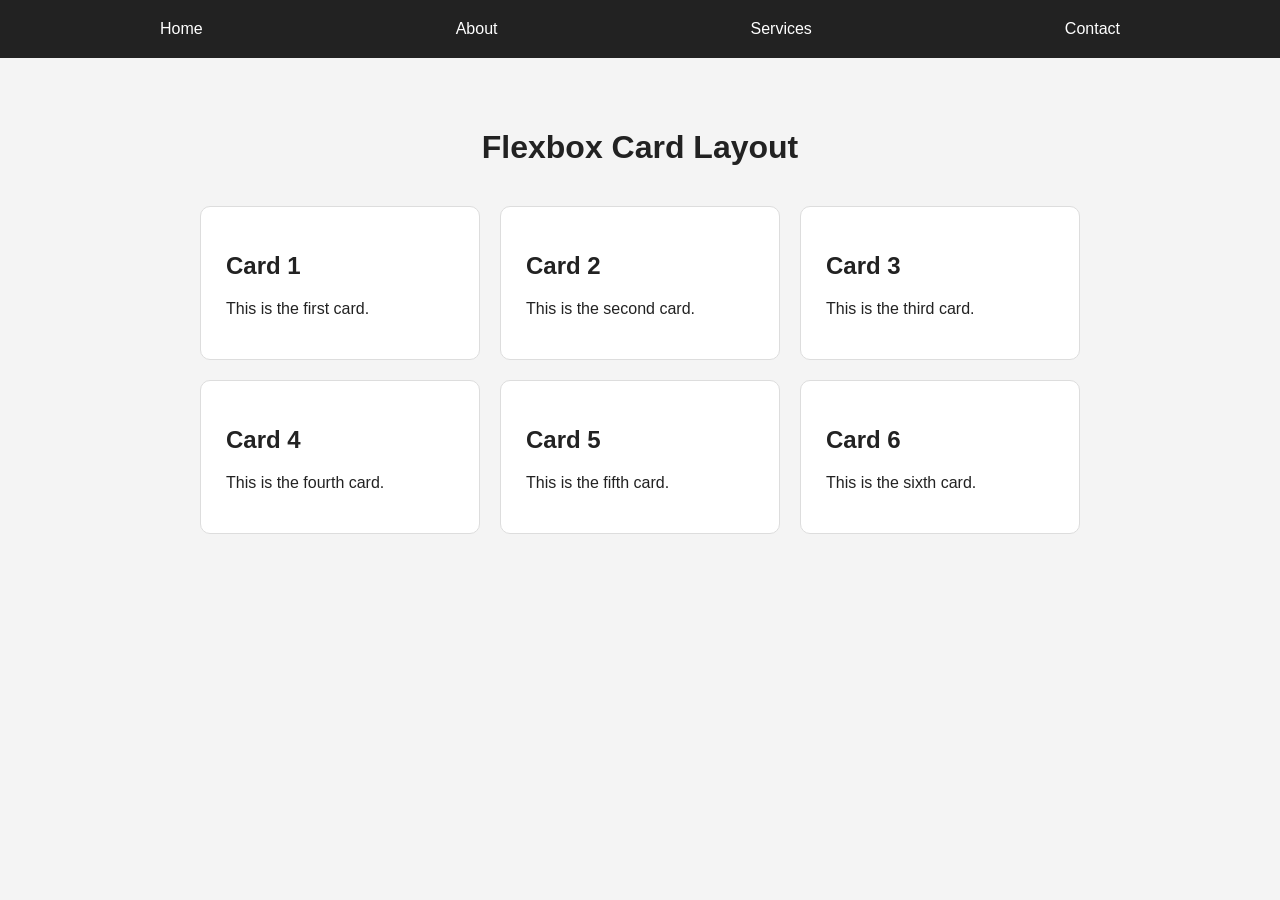
<file: ex00/index.html>
<!DOCTYPE html>
<html lang="en">
<head>
    <meta charset="UTF-8">
    <meta name="viewport" content="width=device-width, initial-scale=1.0">
    <title>Flexbox Layout</title>
    <link rel="stylesheet" href="style.css">
</head>
<body>

    <nav>
        <div class="nav-container">
            <a href="#">Home</a>
            <a href="#">About</a>
            <a href="#">Services</a>
            <a href="#">Contact</a>
        </div>
    </nav>

    <main>
        <h1>Flexbox Card Layout</h1>

        <div class="card-container">
            <div class="card">
                <h2>Card 1</h2>
                <p>This is the first card.</p>
            </div>

            <div class="card">
                <h2>Card 2</h2>
                <p>This is the second card.</p>
            </div>

            <div class="card">
                <h2>Card 3</h2>
                <p>This is the third card.</p>
            </div>

            <div class="card">
                <h2>Card 4</h2>
                <p>This is the fourth card.</p>
            </div>

            <div class="card">
                <h2>Card 5</h2>
                <p>This is the fifth card.</p>
            </div>

            <div class="card">
                <h2>Card 6</h2>
                <p>This is the sixth card.</p>
            </div>
        </div>
    </main>

</body>
</html>
</file>
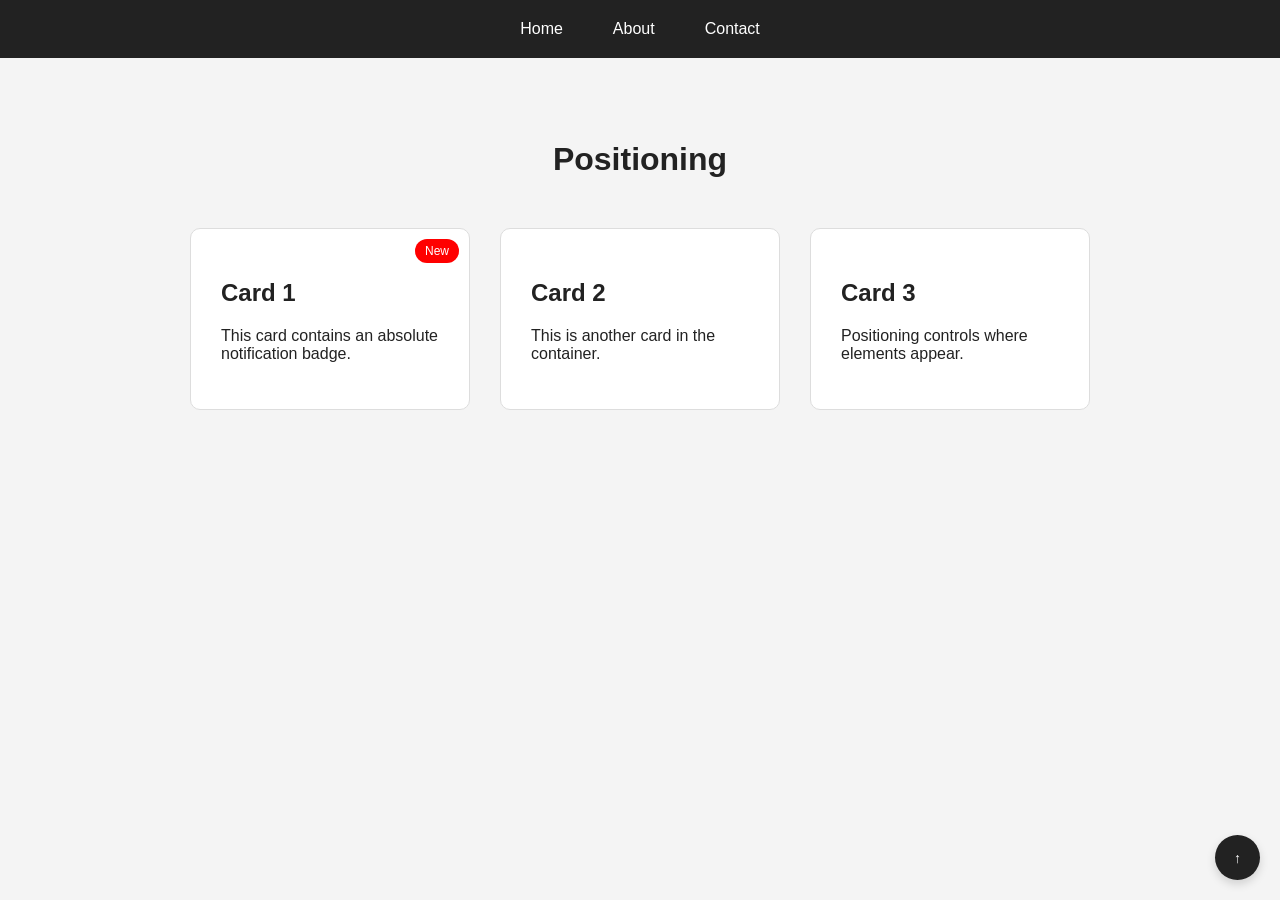
<file: ex01/index.html>
<!DOCTYPE html>
<html lang="en">
<head>
    <meta charset="UTF-8">
    <meta name="viewport" content="width=device-width, initial-scale=1.0">
    <title>Positioning</title>
    <link rel="stylesheet" href="style.css">
</head>
<body>

    <nav>
        <div class="nav-container">
            <a href="#">Home</a>
            <a href="#">About</a>
            <a href="#">Contact</a>
        </div>
    </nav>

    <main>
        <h1>Positioning</h1>

        <div class="card-container">

            <div class="card">
                <span class="badge">New</span>
                <h2>Card 1</h2>
                <p>
                    This card contains an absolute notification badge.
                </p>
            </div>

            <div class="card">
                <h2>Card 2</h2>
                <p>
                    This is another card in the container.
                </p>
            </div>

            <div class="card">
                <h2>Card 3</h2>
                <p>
                    Positioning controls where elements appear.
                </p>
            </div>

        </div>
    </main>

    <a href="#" class="back-to-top">↑</a>

</body>
</html>
</file>
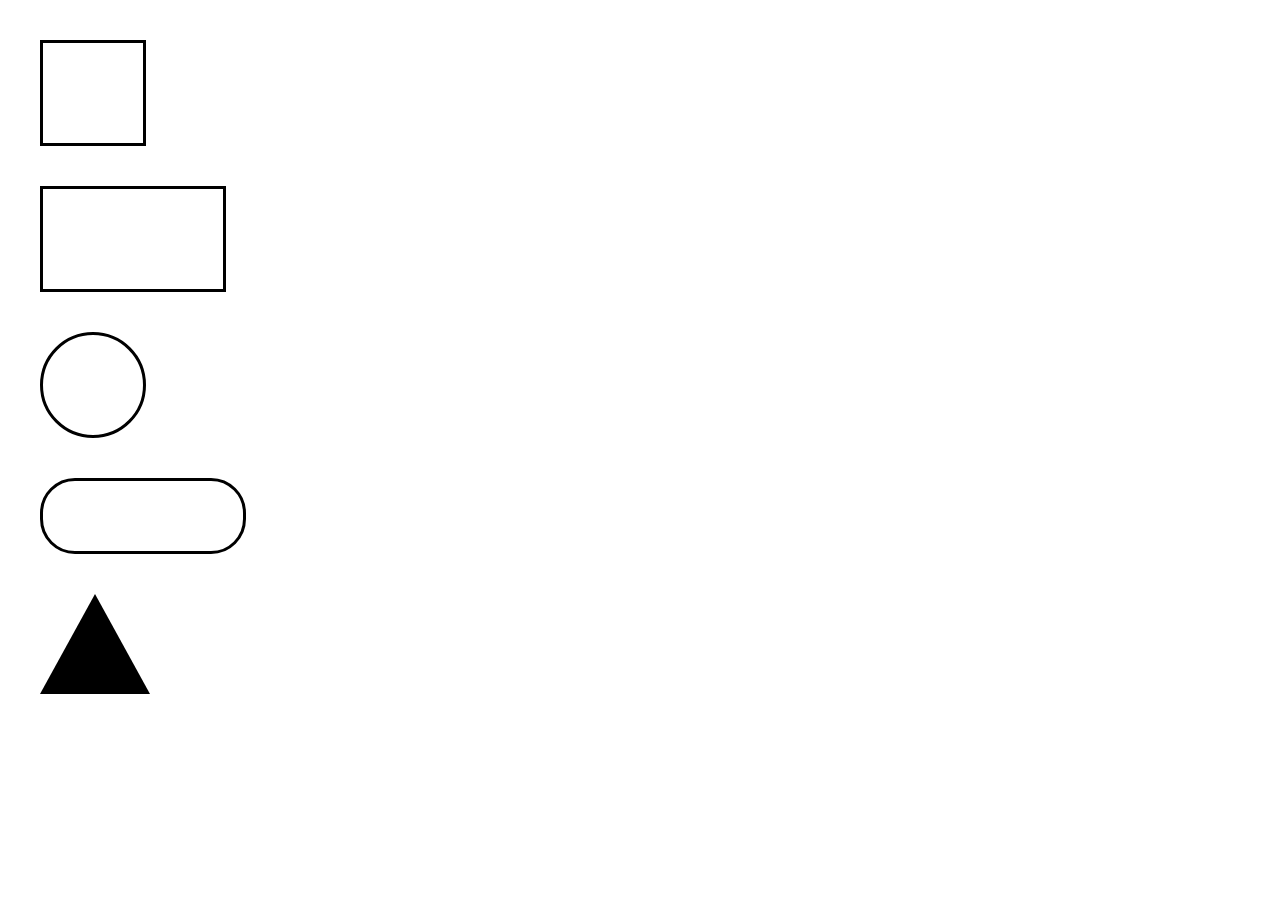
<file: ex02/index.html>
<!DOCTYPE html>
<html lang="en">
<head>
    <meta charset="UTF-8">
    <title>CSS Shapes</title>
    <link rel="stylesheet" href="style.css">
</head>
<body>

    <div class="square"></div>
    <div class="rectangle"></div>
    <div class="circle"></div>
    <div class="pill"></div>
    <div class="triangle"></div>

</body>
</html>
</file>
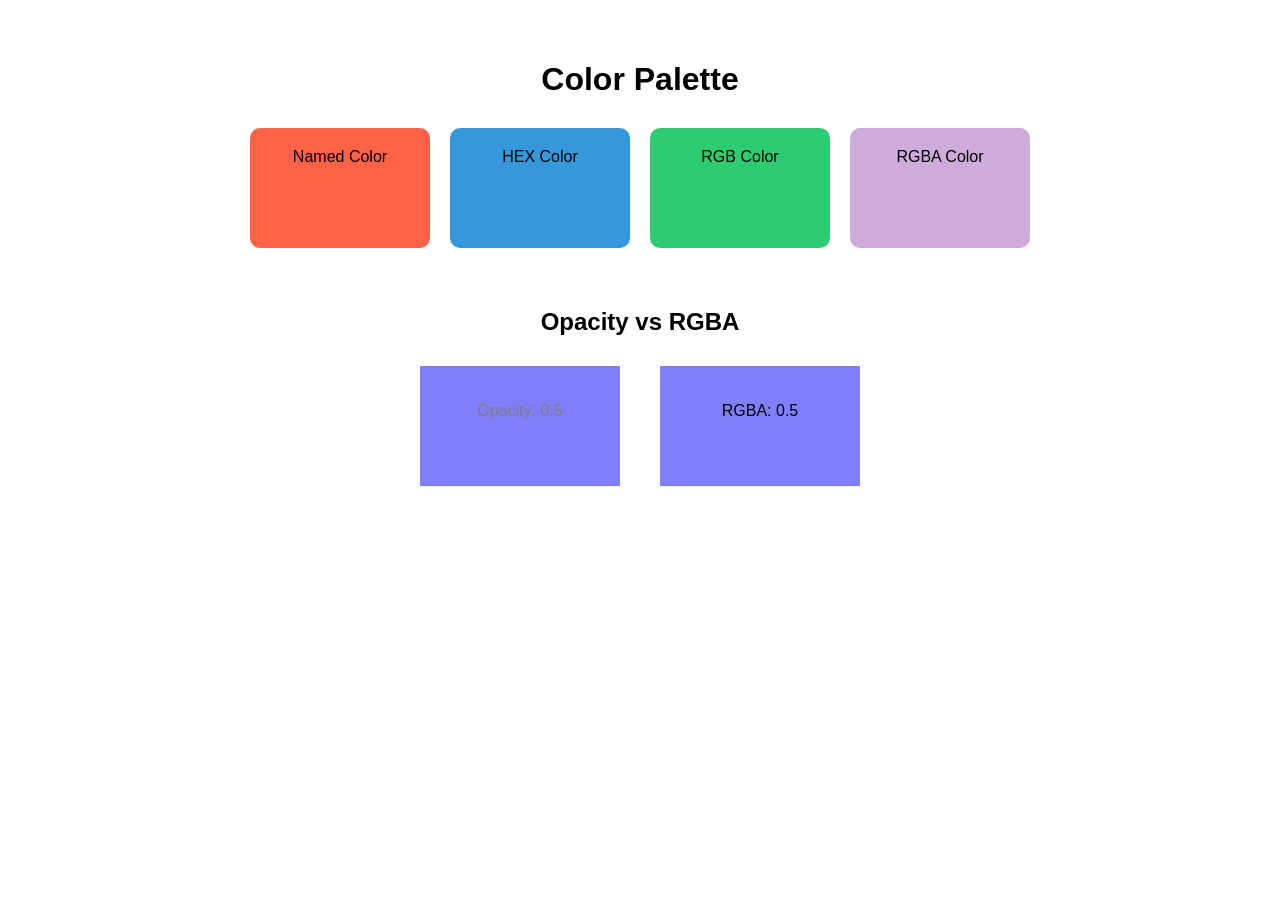
<file: ex03/index.html>
<!DOCTYPE html>
<html lang="en">
<head>
    <meta charset="UTF-8">
    <meta name="viewport" content="width=device-width, initial-scale=1.0">
    <title>Colors & Opacity</title>
    <link rel="stylesheet" href="style.css">
</head>
<body>

    <h1>Color Palette</h1>

    <div class="palette">
        <div class="swatch named">
            Named Color
        </div>

        <div class="swatch hex">
            HEX Color
        </div>

        <div class="swatch rgb">
            RGB Color
        </div>

        <div class="swatch rgba">
            RGBA Color
        </div>
    </div>

    <h2>Opacity vs RGBA</h2>

    <div class="comparison">

        <div class="opacity-box">
            <p>Opacity: 0.5</p>
        </div>

        <div class="rgba-box">
            <p>RGBA: 0.5</p>
        </div>

    </div>

</body>
</html>
</file>
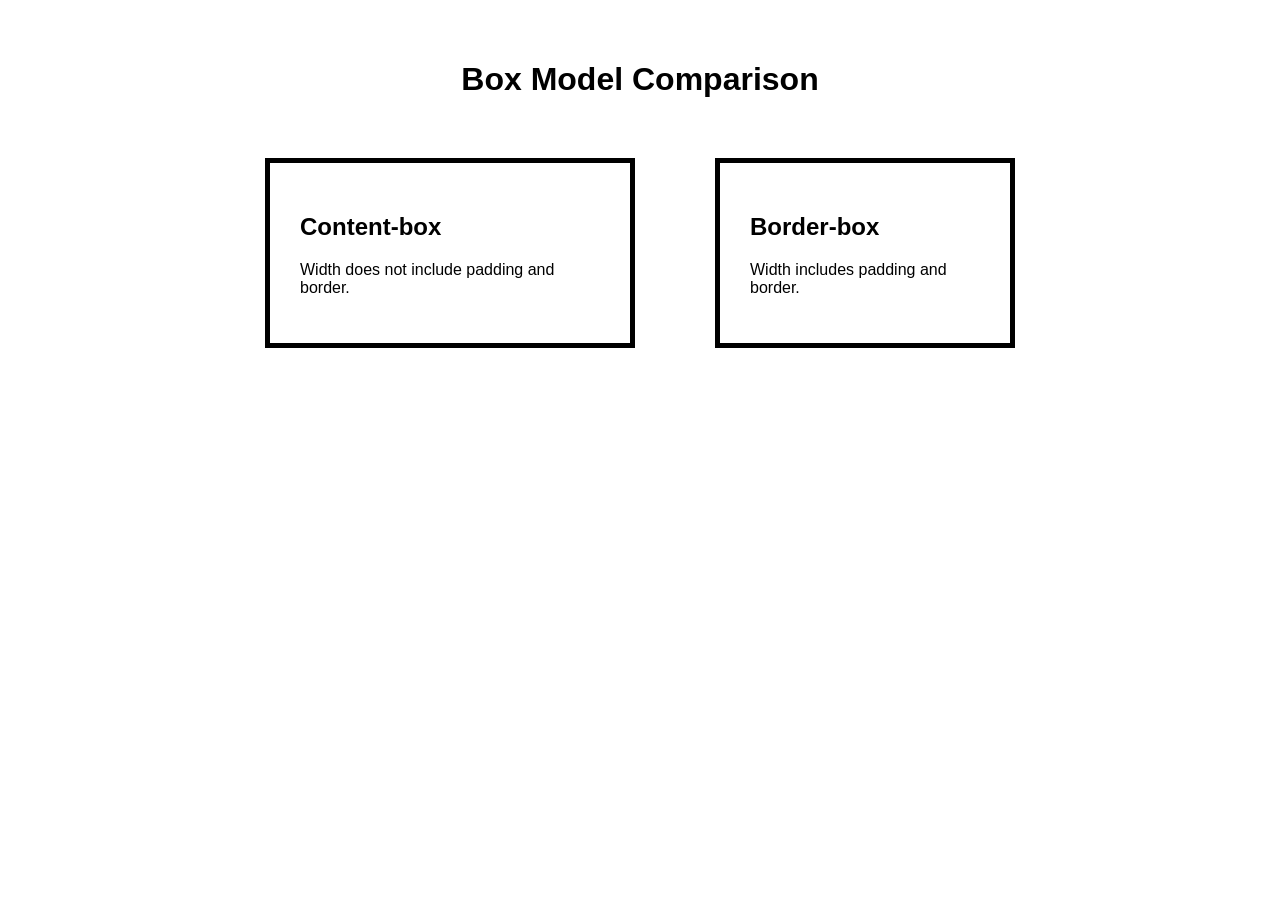
<file: ex04/index.html>
<!DOCTYPE html>
<html lang="en">
<head>
    <meta charset="UTF-8">
    <meta name="viewport" content="width=device-width, initial-scale=1.0">
    <title>Box Model</title>
    <link rel="stylesheet" href="style.css">
</head>
<body>

    <h1>Box Model Comparison</h1>

    <div class="comparison">

        <div class="box content-box">
            <h2>Content-box</h2>
            <p>Width does not include padding and border.</p>
        </div>

        <div class="box border-box">
            <h2>Border-box</h2>
            <p>Width includes padding and border.</p>
        </div>

    </div>

</body>
</html>
</file>
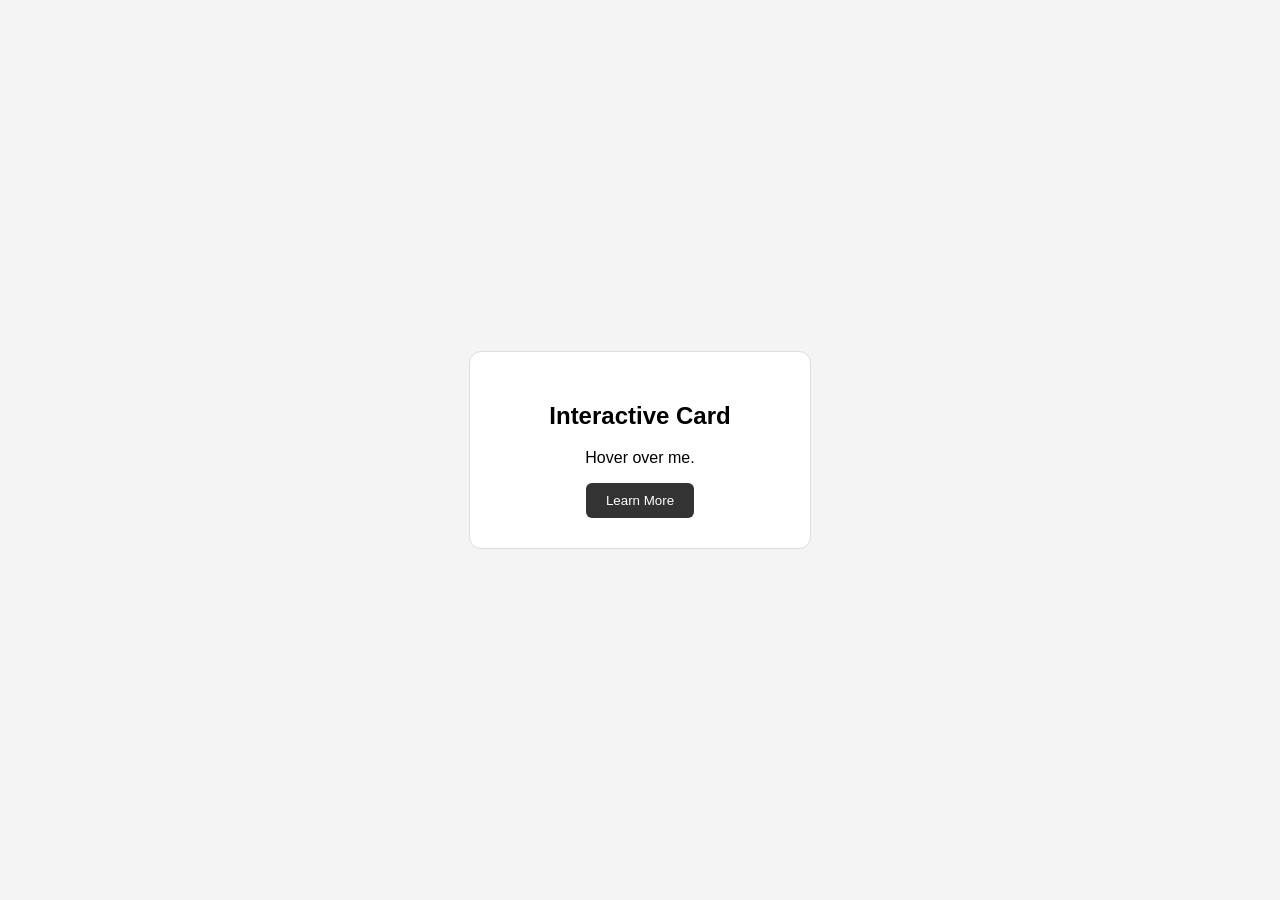
<file: ex06/index.html>
<!DOCTYPE html>
<html lang="en">
<head>
    <meta charset="UTF-8">
    <meta name="viewport" content="width=device-width, initial-scale=1.0">
    <title>Hover Interactions</title>
    <link rel="stylesheet" href="style.css">
</head>
<body>

    <div class="card">
        <h2>Interactive Card</h2>
        <p>Hover over me.</p>
        <button>Learn More</button>
    </div>

</body>
</html>
</file>
<file: ex00/style.css>
* {
    box-sizing: border-box;
}

body {
    margin: 0;
    font-family: Arial, sans-serif;
    background-color: #f4f4f4;
    color: #222;
}

nav {
    background-color: #222;
}

.nav-container {
    display: flex;
    justify-content: space-between;
    align-items: center;
    max-width: 1000px;
    margin: 0 auto;
    padding: 20px;
}

.nav-container a {
    color: white;
    text-decoration: none;
}

main {
    max-width: 1000px;
    margin: 0 auto;
    padding: 50px 20px;
}

h1 {
    text-align: center;
    margin-bottom: 40px;
}

.card-container {
    display: flex;
    flex-direction: row;
    flex-wrap: wrap;
    gap: 20px;
    justify-content: center;
}

.card {
    width: 280px;
    padding: 25px;
    background-color: white;
    border: 1px solid #ddd;
    border-radius: 10px;
}
</file>
<file: ex01/style.css>
html {
    scroll-behavior: smooth;
}

* {
    box-sizing: border-box;
}

body {
    margin: 0;
    font-family: Arial, sans-serif;
    background-color: #f4f4f4;
    color: #222;
}

nav {
    position: fixed;
    top: 0;
    left: 0;
    width: 100%;
    background-color: #222;
    z-index: 10;
}

.nav-container {
    max-width: 1000px;
    margin: 0 auto;
    padding: 20px;
    display: flex;
    justify-content: center;
    gap: 50px;
}

.nav-container a {
    color: white;
    text-decoration: none;
}

main {
    max-width: 1000px;
    margin: 0 auto;
    padding: 120px 20px 80px;
}

h1 {
    text-align: center;
    margin-bottom: 50px;
}

.card-container {
    position: relative;
    display: flex;
    justify-content: center;
    gap: 30px;
    flex-wrap: wrap;
}

.card {
    position: relative;
    width: 280px;
    min-height: 180px;
    padding: 30px;
    background-color: white;
    border: 1px solid #ddd;
    border-radius: 10px;
}

.badge {
    position: absolute;
    top: 10px;
    right: 10px;
    padding: 5px 10px;
    background-color: red;
    color: white;
    border-radius: 20px;
    font-size: 12px;
}

/* Back to top style */
.back-to-top {
    position: fixed;
    bottom: 20px;
    right: 20px;
    width: 45px;
    height: 45px;
    background-color: #222;
    color: #fff;
    text-decoration: none;
    border-radius: 50%;
    font-size: 14px;
    font-weight: bold;
    display: flex;
    align-items: center;
    justify-content: center;
    box-shadow: 0 4px 10px rgba(0, 0, 0, 0.15);
    z-index: 99;
    transition: background-color 0.3s ease, transform 0.2s ease;
}

.back-to-top:hover {
    background-color: #444;
    transform: translateY(-3px);
}
</file>
<file: ex02/style.css>
body {
    margin: 0;
    padding: 40px;
}

.square {
    width: 100px;
    height: 100px;
    border: 3px solid black;
    margin-bottom: 40px;
}

.rectangle {
    width: 180px;
    height: 100px;
    border: 3px solid black;
    margin-bottom: 40px;
}

.circle {
    width: 100px;
    height: 100px;
    border: 3px solid black;
    border-radius: 50%;
    margin-bottom: 40px;
}

.pill {
    width: 200px;
    height: 70px;
    border: 3px solid black;
    border-radius: 35px;
    margin-bottom: 40px;
}

.triangle {
    width: 0;
    height: 0;
    border-left: 55px solid transparent;
    border-right: 55px solid transparent;
    border-bottom: 100px solid black;
}
</file>
<file: ex03/style.css>
body {
    margin: 0;
    padding: 40px;
    font-family: Arial, sans-serif;
    text-align: center;
}

h1 {
    margin-bottom: 30px;
}

.palette {
    display: flex;
    justify-content: center;
    gap: 20px;
    flex-wrap: wrap;
}

.swatch {
    width: 180px;
    height: 120px;
    padding: 20px;
    box-sizing: border-box;
    border-radius: 10px;
}

.named {
    background-color: tomato;
}

.hex {
    background-color: #3498db;
}

.rgb {
    background-color: rgb(46, 204, 113);
}

.rgba {
    background-color: rgba(155, 89, 182, 0.5);
}

h2 {
    margin-top: 60px;
    margin-bottom: 30px;
}

.comparison {
    display: flex;
    justify-content: center;
    gap: 40px;
}

.opacity-box,
.rgba-box {
    width: 200px;
    height: 120px;
    padding: 20px;
    box-sizing: border-box;
    background-color: blue;
}

.opacity-box {
    opacity: 0.5;
}

.rgba-box {
    background-color: rgba(0, 0, 255, 0.5);
}
</file>
<file: ex04/style.css>
*, *::before, *::after {
    box-sizing: content-box;
}

body {
    margin: 0;
    padding: 40px;
    font-family: Arial, sans-serif;
}

h1 {
    text-align: center;
    margin-bottom: 40px;
}

.comparison {
    display: flex;
    justify-content: center;
    gap: 40px;
}

.box {
    width: 300px;
    padding: 30px;
    margin: 20px;
    border: 5px solid black;
}

.content-box {
    box-sizing: content-box;
}

.border-box {
    box-sizing: border-box;
}
</file>
<file: ex06/style.css>
body {
    margin: 0;
    min-height: 100vh;
    display: flex;
    justify-content: center;
    align-items: center;
    font-family: Arial, sans-serif;
    background-color: #f4f4f4;
}

.card {
    width: 280px;
    padding: 30px;
    text-align: center;
    background-color: white;
    border: 1px solid #ddd;
    border-radius: 12px;
    transition: transform 0.3s;
}

.card:hover {
    transform: translateY(-8px) scale(1.05);
}

button {
    padding: 10px 20px;
    border: none;
    border-radius: 6px;
    background-color: #333;
    color: white;
    cursor: pointer;
    transition: transform 0.3s;
}

button:hover {
    transform: translateY(-8px) scale(1.05);
}
</file>
